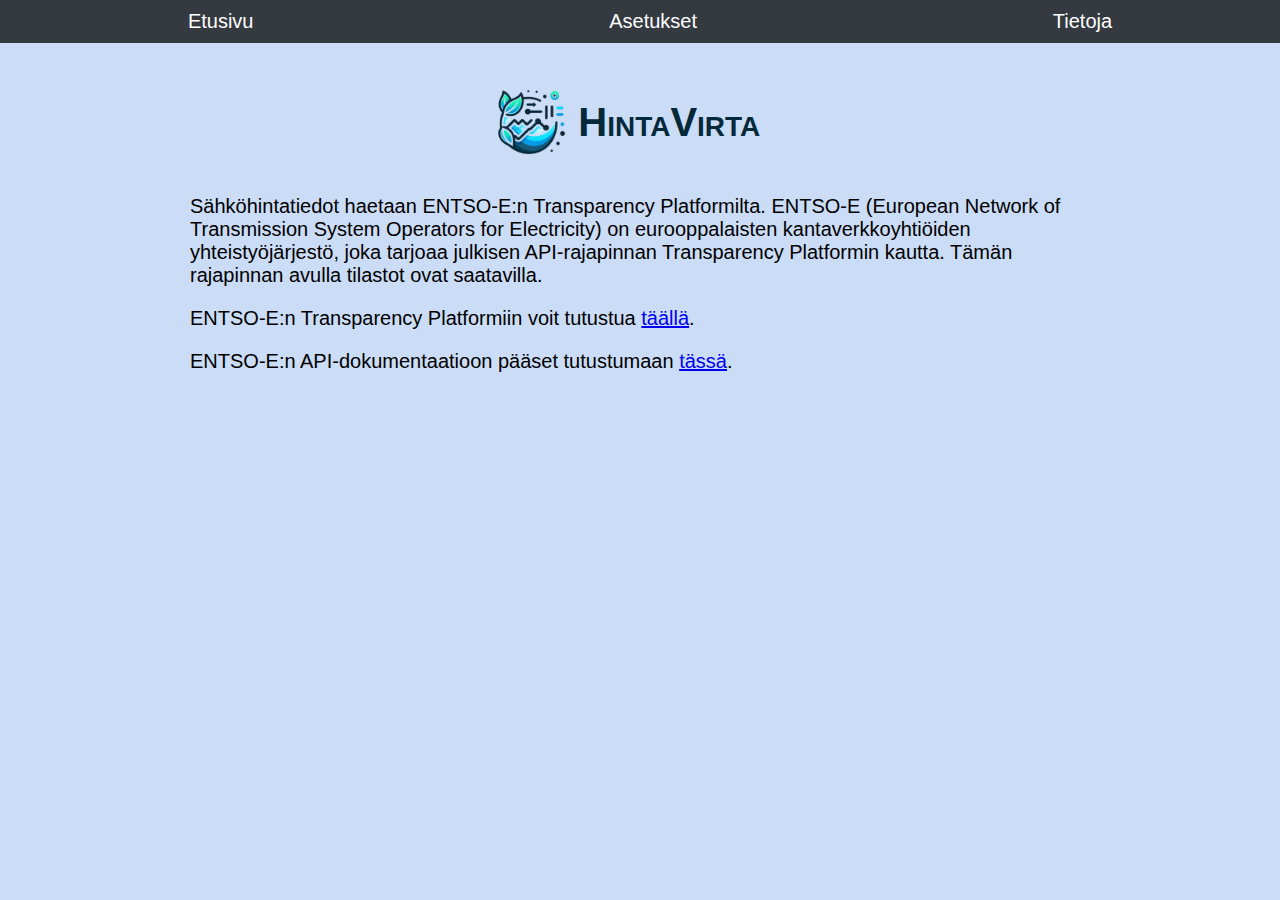
<file: about.html>
<!DOCTYPE html>
<html lang="en">
  <head>
    <meta charset="UTF-8" />
    <meta name="viewport" content="width=device-width, initial-scale=1.0" />
    <title>HintaVirta</title>
    <link rel="icon" type="image/x-icon" href="/images/favicon.png" />
    <link rel="stylesheet" href="/css/style.css" />
  </head>
  <body>
    <nav id="menuBar">
      <a href="index.html">Etusivu</a>
      <a href="settings.html">Asetukset</a>
      <a href="about.html">Tietoja</a>
    </nav>
    <div class="content-container">
      <div id="banner">
        <div class="bannerItem"><img src="/images/favicon.png" alt="" class="logo" /></div>
        <div class="bannerItem"><h1>HintaVirta</h1></div>
      </div>
      <div id="aboutText">
        <p>
          Sähköhintatiedot haetaan ENTSO-E:n Transparency Platformilta. ENTSO-E (European Network of Transmission System Operators for Electricity) on
          eurooppalaisten kantaverkkoyhtiöiden yhteistyöjärjestö, joka tarjoaa julkisen API-rajapinnan Transparency Platformin kautta. Tämän
          rajapinnan avulla tilastot ovat saatavilla.
        </p>
        <p>ENTSO-E:n Transparency Platformiin voit tutustua <a href="https://transparency.entsoe.eu/dashboard/show">täällä</a>.</p>
        <p>
          ENTSO-E:n API-dokumentaatioon pääset tutustumaan
          <a href="https://transparency.entsoe.eu/content/static_content/Static%20content/web%20api/Guide.html">tässä</a>.
        </p>
      </div>
    </div>
  </body>
</html>
</file>
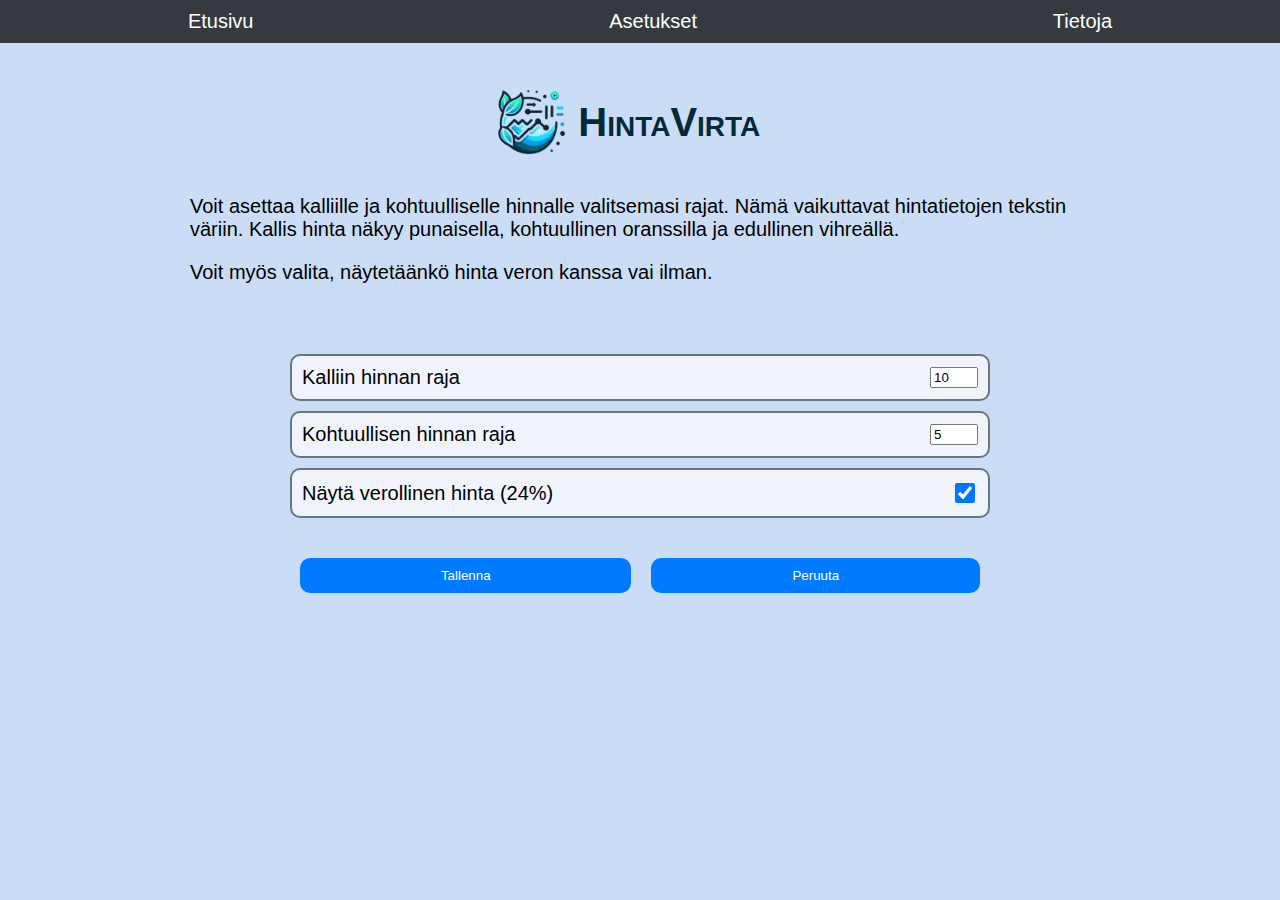
<file: settings.html>
<!DOCTYPE html>
<html lang="en">
<head>
    <meta charset="UTF-8">
    <meta name="viewport" content="width=device-width, initial-scale=1.0">
    <title>HintaVirta</title>
    <link rel="icon" type="image/x-icon" href="/images/favicon.png">
    <link rel="stylesheet" href="/css/style.css">
    <link rel="stylesheet" href="/css/settings.css">
</head>
<body>
    <nav id="menuBar">
        <a href="index.html">Etusivu</a>
      <a href="settings.html">Asetukset</a>
      <a href="about.html">Tietoja</a>
    </nav>
    <div class="content-container">
        <div id="banner">
            <div class="bannerItem"><img src="/images/favicon.png" alt="" class="logo"></div>
            <div class="bannerItem"><h1>HintaVirta</h1></div>
            
          </div>
          <div id="aboutText">
            <p>Voit asettaa kalliille ja kohtuulliselle hinnalle valitsemasi rajat. Nämä vaikuttavat hintatietojen tekstin väriin.
            Kallis hinta näkyy punaisella, kohtuullinen oranssilla ja edullinen vihreällä.</p>
            </p>
            <p>Voit myös valita, näytetäänkö hinta veron kanssa vai ilman.</p>
          </div>

        <div id="settingsGrid">
            <div class="setting-item">
                <label for="expensivePriceThreshold">Kalliin hinnan raja</label>
                <input type="number" id="expensivePriceThreshold" value="20">
            </div>
            <div class="setting-item">
                <label for="moderatePriceThreshold">Kohtuullisen hinnan raja</label>
                <input type="number" id="moderatePriceThreshold" value="10">
            </div>
            <div class="setting-item">
                <label for="includeTax">Näytä verollinen hinta (24%)</label>
                <input type="checkbox" id="includeTax" checked>
            </div>
        </div>
        <div id="settingsButtons">
            <button id="save">Tallenna</button>
            <button id="cancel">Peruuta</button>
        </div>
        <div id="confirmMessageArea" style="display: none;"></div>
    </div>
    <script type="module" src="/js/settings.js"></script>
</body>
</html>
</file>
<file: css/style.css>
:root {
  --primary-color: #007bff;
  --hover-color: #0056b3;
  --secondary-color: #6c757d;
  --background-color: #cbdcf6;
  --text-color: #212529;
  --table-header-color: #f0f4fa;
  --table-cell-color: #f8f9fa;
  --menu-bar-color: #343a40;
  --button-color: #007bff;
  --button-hover-color: #0056b3;
  --alert-color: #f44336;
  --element-border: 2px solid var(--secondary-color);
}

html {
  font-size: calc(80% + 0.8vmin);
}

.content-container {
  display: flex;
  flex-direction: column;
  align-items: center;
  margin: 0 auto;
  max-width: 50rem;
  padding: 3rem;
}
#banner {

  padding-top: 0.5rem;
  padding-right: 2rem;
  width: 70%;
  display: flex;

  justify-content: center;
  align-items: center; 

}
.bannerItem {

  align-items: center;
}

.logo {
  height: 5rem;
  width: auto;
}
h1 {
  white-space: nowrap;
  overflow: hidden;
  font-variant: small-caps;
  color: #04293a;
}

#aboutText{
  width: 90%;
  margin-bottom: 1.5rem;
}

body {
  margin: 0;
  padding: 0;
  font-family: "Gill Sans", "Gill Sans MT", Calibri, "Trebuchet MS", sans-serif;
  background-color: var(--background-color);
}

#menuBar {
  display: flex;
  flex-wrap: wrap;
  justify-content: space-around;
  background-color: var(--menu-bar-color);
  padding: 0.5rem;
  position: fixed;
  width: 100%;
  z-index: 1000;
}

#menuBar a {
  color: white;
  text-decoration: none;
}

#menuBar a:hover {
  text-decoration: underline;
}

button {

  padding: 0.5rem 1rem;
  border-radius: 10px;
  background-color: var(--button-color);
  border: none;
  color: white;
  transition: background-color 0.3s;
}

button:hover,
button.selected {
  background-color: var(--button-hover-color);
}
</file>
<file: css/settings.css>
#settingsGrid {
    display: flex;
    flex-wrap: wrap;
    justify-content: space-between;
    flex-direction: column;
    width: 70%;
    gap: 0.5rem;
    margin: 1rem;
}

.setting-item {
    display: flex;
    justify-content: space-between;
    align-items: center;
    flex: calc(25% - 1rem);
    width: 100%;
    padding: 0.5rem;
    border: var(--element-border);
    border-radius: 10px;
    background-color: var(--table-header-color);
    box-sizing: border-box;
    text-align: left;
}

.setting-item input[type="number"] {
    width: 2rem;
}

.setting-item input[type="checkbox"] {
    width: 1rem;
    height: 1rem;
}

#settingsButtons {
    display: flex;
    justify-content: space-around;
    width: 70%;
    margin-top: 1rem;
}

#settingsButtons button {
    flex-grow: 1;
    margin: 0 0.5rem;
}

@media (max-width: 800px) {
    .content-container {
        padding: 1.5rem;
        
    }

    #settingsGrid {
        gap: 1rem;

    }

    .setting-item {
        padding: 1rem;
    }

    #settingsButtons {
        flex-direction: column;

    }

    #settingsButtons button {
        margin: 0.5rem 0;
    }
}

#confirmMessageArea {
    padding: 10px;
    margin: 20px auto;
    width: 90%;
    border-radius: 20px;
    background-color: var(--menu-bar-color); 
    color: white;
    text-align: center;
    display: none;
}
</file>
